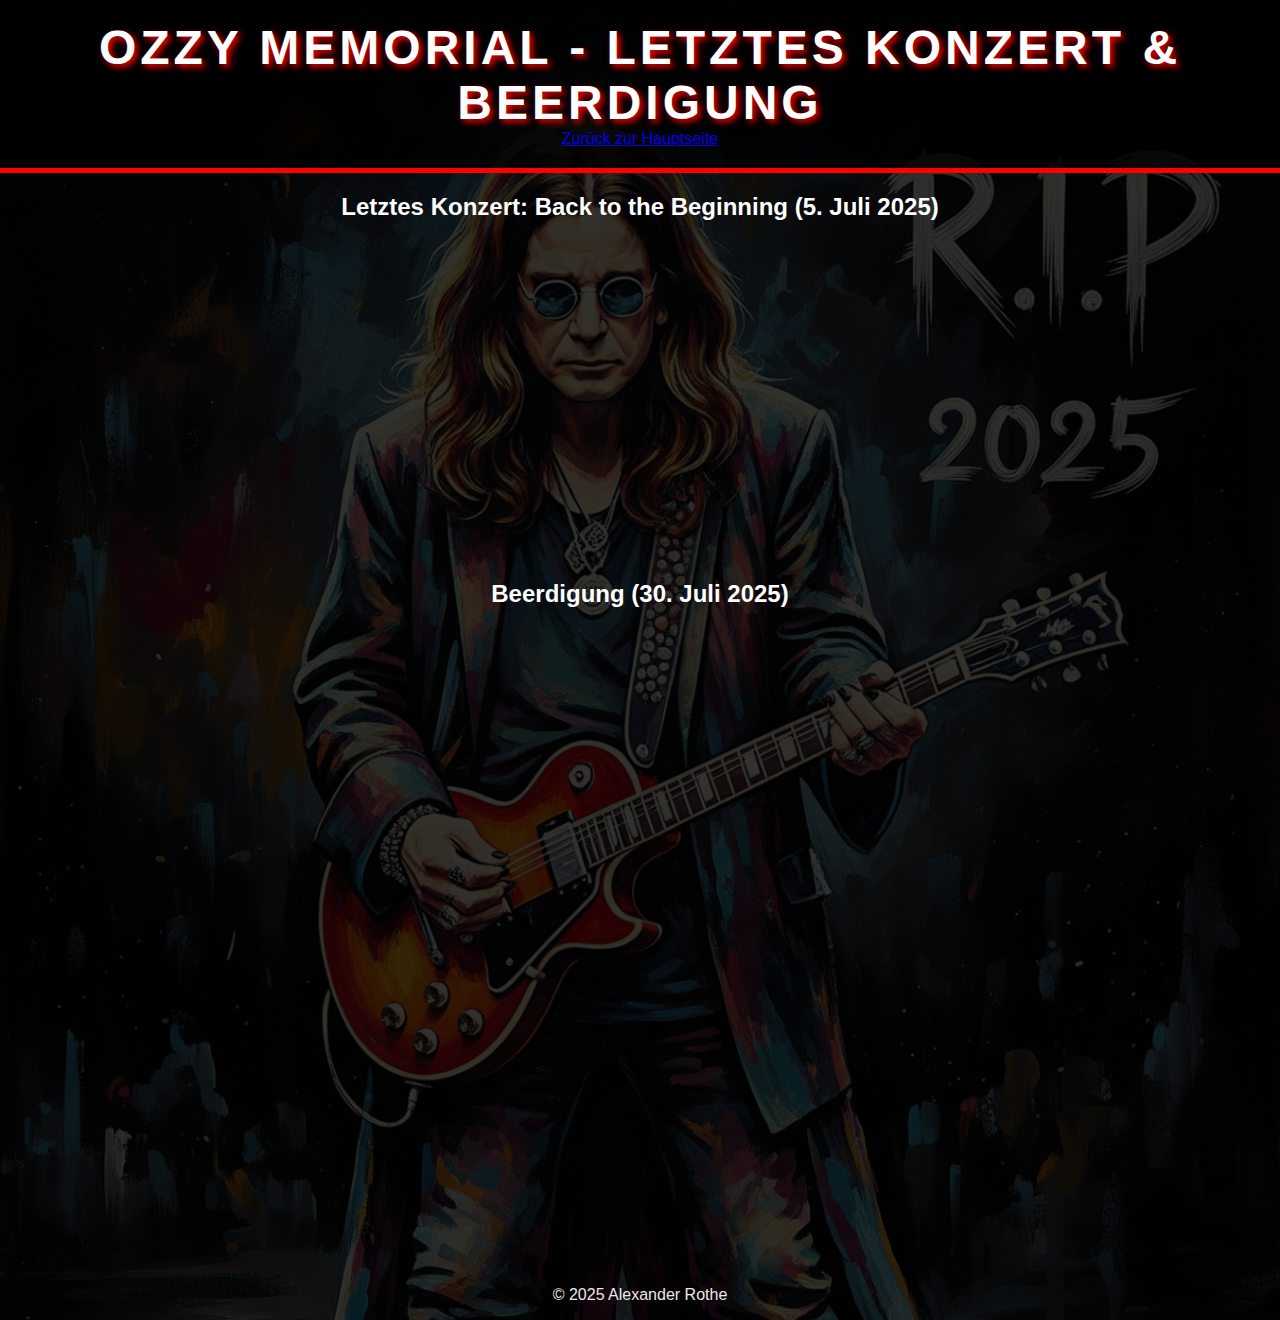
<file: concert.html>
<!DOCTYPE html>
<html lang="de">
<head>
    <meta charset="UTF-8">
    <meta name="viewport" content="width=device-width, initial-scale=1.0">
    <title>Ozzy Memorial 🤘🏻</title>
    <link rel="stylesheet" href="styles.css">
</head>
<body class="dark-mode">
    <header>
        <h1>Ozzy Memorial - Letztes Konzert & Beerdigung</h1>
        <a href="index.html">Zurück zur Hauptseite</a>
    </header>
    <main>
        <section>
            <h2>Letztes Konzert: Back to the Beginning (5. Juli 2025)</h2>
            <iframe width="560" height="315" src="https://www.youtube.com/embed/r9btGWbhIAM" title="Ozzy Osbourne's emotional final concert" frameborder="0" allowfullscreen></iframe>
            <iframe width="560" height="315" src="https://www.youtube.com/embed/LmUhBU80i-Y" title="Ozzy Osbourne's last gig / Mama I'm Comming Home" frameborder="0" allowfullscreen></iframe>
        </section>
        <section>
            <h2>Beerdigung (30. Juli 2025)</h2>
            <iframe width="560" height="315" src="https://www.youtube.com/embed/n5CSPhovGVE" title="Ozzy Osbourne Laid to Rest" frameborder="0" allowfullscreen></iframe>
            <iframe width="560" height="315" src="https://www.youtube.com/embed/c6wT1-p61NQ" title="Ozzy Osbourne's funeral procession in Birmingham" frameborder="0" allowfullscreen></iframe>
            <iframe width="560" height="315" src="https://www.youtube.com/embed/Kto_n9I2YeY" title="LIVE: Ozzy Osbourne's funeral" frameborder="0" allowfullscreen></iframe>
        </section>
    </main>
    <footer>
        <p>&copy; 2025 Alexander Rothe</p>
    </footer>
</body>

</html>
</file>
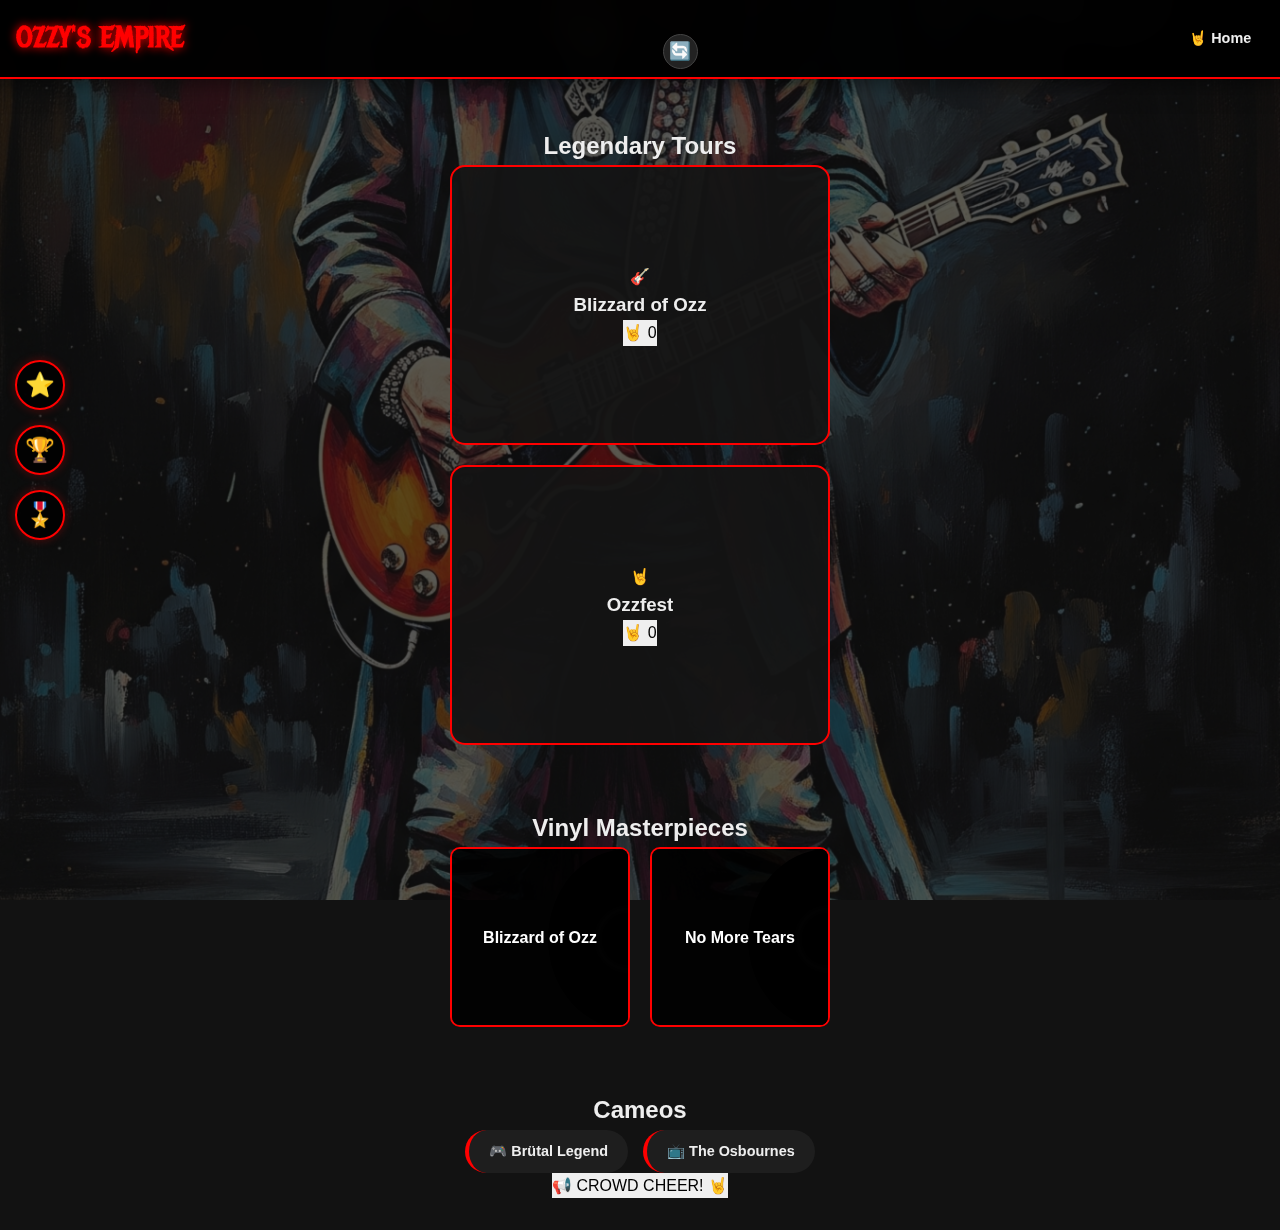
<file: pages/concert.html>
<!-- ========== pages/concert.html ========== -->
<!DOCTYPE html>
<html lang="de">
<head>
    <meta charset="UTF-8">
    <meta name="viewport" content="width=device-width, initial-scale=1.0">
    <title>Ozzy's Empire – Legacy</title>
    <link rel="stylesheet" href="../css/styles.css">
    <link rel="stylesheet" href="../css/concert.css">
    <link rel="preconnect" href="https://fonts.googleapis.com">
    <link rel="preconnect" href="https://fonts.gstatic.com" crossorigin>
    <link href="https://fonts.googleapis.com/css2?family=Metal+Mania&display=swap" rel="stylesheet">
</head>
<body class="dark-mode" data-theme="red">
    
    <!-- Sidebar: Hall of Fame -->
    <aside class="trophy-case">
        <div class="trophy-item" title="Rock & Roll Hall of Fame">⭐</div>
        <div class="trophy-item" title="Grammy Winner">🏆</div>
        <div class="trophy-item" title="Walk of Fame">🎖️</div>
    </aside>

    <header class="slim-header">
        <div class="header-main">
            <h1 class="metal-text-small">Ozzy's Empire</h1>
            <div class="stage-controls">
                <button class="light-btn red active" data-color="red"></button>
                <button class="light-btn blue" data-color="blue"></button>
                <button class="light-btn purple" data-color="purple"></button>
                <button class="light-btn gold" data-color="gold"></button>
                <button id="resetApp" class="icon-btn">🔄</button>
            </div>
            <nav class="header-nav">
                <a href="../index.html">🤘 Home</a>
            </nav>
        </div>
    </header>

    <main class="container">
        <!-- Live & Studio Dashboard -->
        <div class="dashboard-wrapper">
            
            <!-- Touren -->
            <section class="legacy-section">
                <h2 class="metal-text">Legendary Tours</h2>
                <div class="legacy-grid">
                    <div class="legacy-card" data-tour="blizzard">
                        <div class="card-front">
                            <div class="card-icon">🎸</div>
                            <h3>Blizzard of Ozz</h3>
                            <button class="vote-btn">🤘 <span class="vote-count">0</span></button>
                        </div>
                        <div class="card-back">
                            <h4>Top Songs</h4>
                            <p>Crazy Train, Mr. Crowley</p>
                            <button class="close-card-btn">Schließen</button>
                        </div>
                    </div>
                    <div class="legacy-card" data-tour="ozzfest">
                        <div class="card-front">
                            <div class="card-icon">🤘</div>
                            <h3>Ozzfest</h3>
                            <button class="vote-btn">🤘 <span class="vote-count">0</span></button>
                        </div>
                        <div class="card-back">
                            <h4>Highlight</h4>
                            <p>Black Sabbath 1997</p>
                            <button class="close-card-btn">Schließen</button>
                        </div>
                    </div>
                </div>
            </section>

            <!-- Alben -->
            <section class="legacy-section">
                <h2 class="metal-text">Vinyl Masterpieces</h2>
                <div class="album-grid">
                    <div class="album-card" data-album="blizzard" data-tracks="I Don't Know, Crazy Train, Mr. Crowley">
                        <div class="vinyl-disc"></div>
                        <div class="album-info"><h3>Blizzard of Ozz</h3></div>
                    </div>
                    <div class="album-card" data-album="nomoretears" data-tracks="No More Tears, Mama I'm Coming Home">
                        <div class="vinyl-disc"></div>
                        <div class="album-info"><h3>No More Tears</h3></div>
                    </div>
                </div>
            </section>

            <!-- Screen & Games -->
            <section class="legacy-section">
                <h2 class="metal-text">Cameos</h2>
                <div class="feat-list">
                    <div class="feat-item"><span>🎮</span> <strong>Brütal Legend</strong></div>
                    <div class="feat-item"><span>📺</span> <strong>The Osbournes</strong></div>
                </div>
            </section>

        </div>

        <div class="cheer-section">
            <button id="cheerBtn" class="modern-btn">📢 CROWD CHEER! 🤘</button>
        </div>
    </main>

    <!-- Album Modal -->
    <div id="albumModal" class="ozzy-modal">
        <div class="ozzy-modal__backdrop" id="modalCloseBackdrop"></div>
        <div class="ozzy-modal__content">
            <h2 id="modalTitle" class="metal-text">Album</h2>
            <ul id="trackList"></ul>
            <button class="modern-btn" id="modalCloseBtn">Schließen</button>
        </div>
    </div>

    <script src="../js/concert.js"></script>
</body>
</html>
</file>
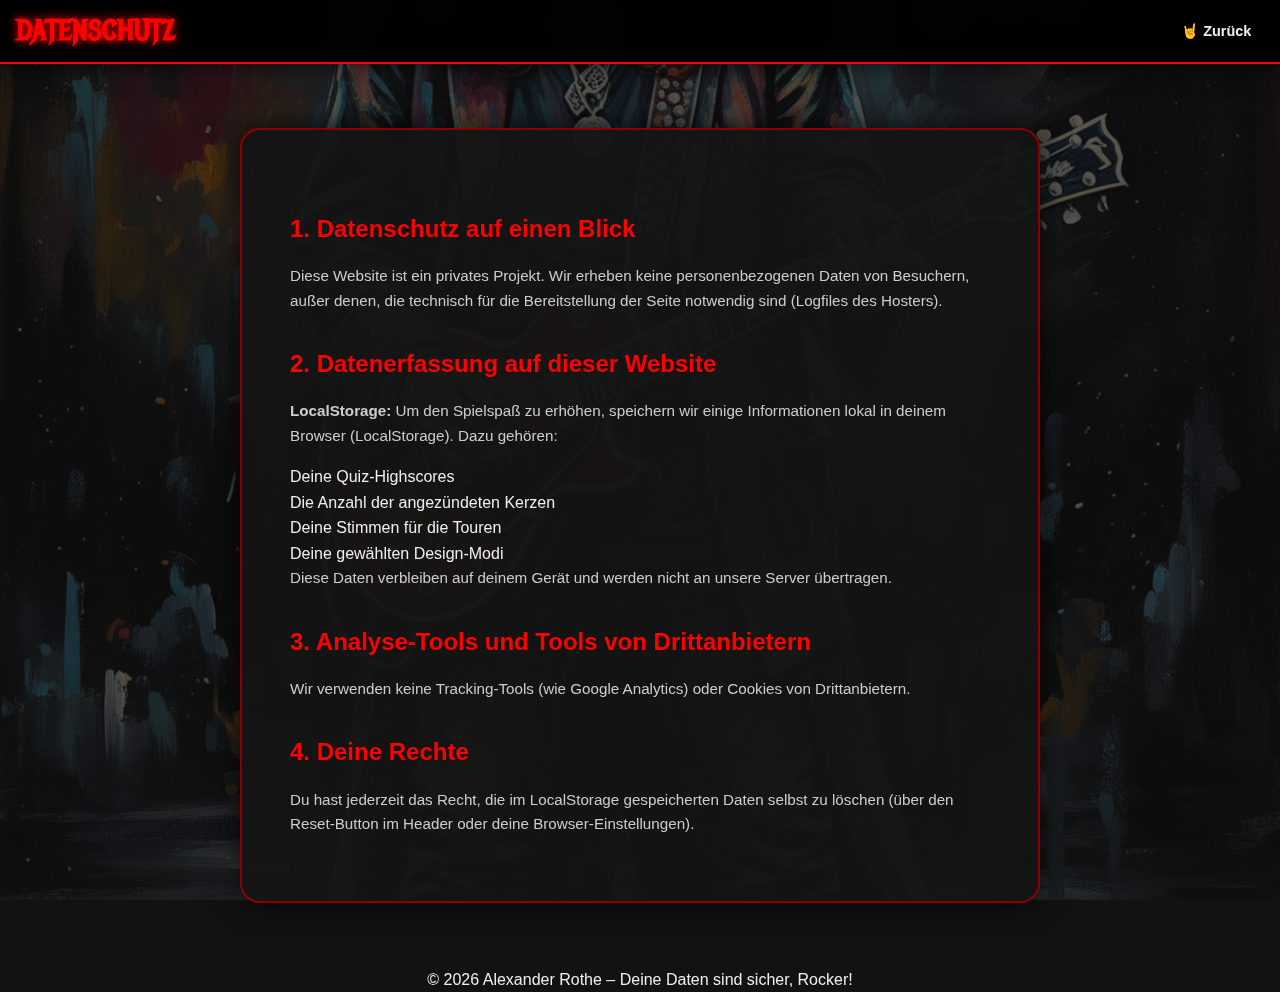
<file: pages/datenschutz.html>
<!-- ========== pages/datenschutz.html ========== -->
<!DOCTYPE html>
<html lang="de">
<head>
    <meta charset="UTF-8">
    <meta name="viewport" content="width=device-width, initial-scale=1.0">
    <title>Datenschutz – Ozzy Tribute</title>
    <link rel="stylesheet" href="../css/styles.css">
    <link rel="preconnect" href="https://fonts.googleapis.com">
    <link rel="preconnect" href="https://fonts.gstatic.com" crossorigin>
    <link href="https://fonts.googleapis.com/css2?family=Metal+Mania&display=swap" rel="stylesheet">
    <style>
        .legal-tile {
            background: rgba(20, 20, 20, 0.95);
            border: 2px solid #8b0000;
            border-radius: 20px;
            padding: 3rem;
            max-width: 800px;
            margin: 2rem auto;
            text-align: left;
            box-shadow: 0 0 30px rgba(0,0,0,0.8);
        }
        .legal-tile h2 { color: #ff0000; margin-top: 2rem; margin-bottom: 1rem; }
        .legal-tile p { margin-bottom: 1rem; color: #ccc; font-size: 0.95rem; }
    </style>
</head>
<body class="dark-mode">
    
    <header class="slim-header">
        <div class="header-main">
            <h1 class="metal-text-small">Datenschutz</h1>
            <nav class="header-nav">
                <a href="../index.html">🤘 Zurück</a>
            </nav>
        </div>
    </header>

    <main class="container">
        <section class="legal-tile">
            <h2 class="metal-text">1. Datenschutz auf einen Blick</h2>
            <p>Diese Website ist ein privates Projekt. Wir erheben keine personenbezogenen Daten von Besuchern, außer denen, die technisch für die Bereitstellung der Seite notwendig sind (Logfiles des Hosters).</p>

            <h2 class="metal-text">2. Datenerfassung auf dieser Website</h2>
            <p><strong>LocalStorage:</strong> Um den Spielspaß zu erhöhen, speichern wir einige Informationen lokal in deinem Browser (LocalStorage). Dazu gehören:</p>
            <ul>
                <li>Deine Quiz-Highscores</li>
                <li>Die Anzahl der angezündeten Kerzen</li>
                <li>Deine Stimmen für die Touren</li>
                <li>Deine gewählten Design-Modi</li>
            </ul>
            <p>Diese Daten verbleiben auf deinem Gerät und werden nicht an unsere Server übertragen.</p>

            <h2 class="metal-text">3. Analyse-Tools und Tools von Drittanbietern</h2>
            <p>Wir verwenden keine Tracking-Tools (wie Google Analytics) oder Cookies von Drittanbietern.</p>

            <h2 class="metal-text">4. Deine Rechte</h2>
            <p>Du hast jederzeit das Recht, die im LocalStorage gespeicherten Daten selbst zu löschen (über den Reset-Button im Header oder deine Browser-Einstellungen).</p>
        </section>
    </main>

    <footer>
        <p>&copy; 2026 Alexander Rothe – Deine Daten sind sicher, Rocker!</p>
    </footer>
</body>
</html>
</file>
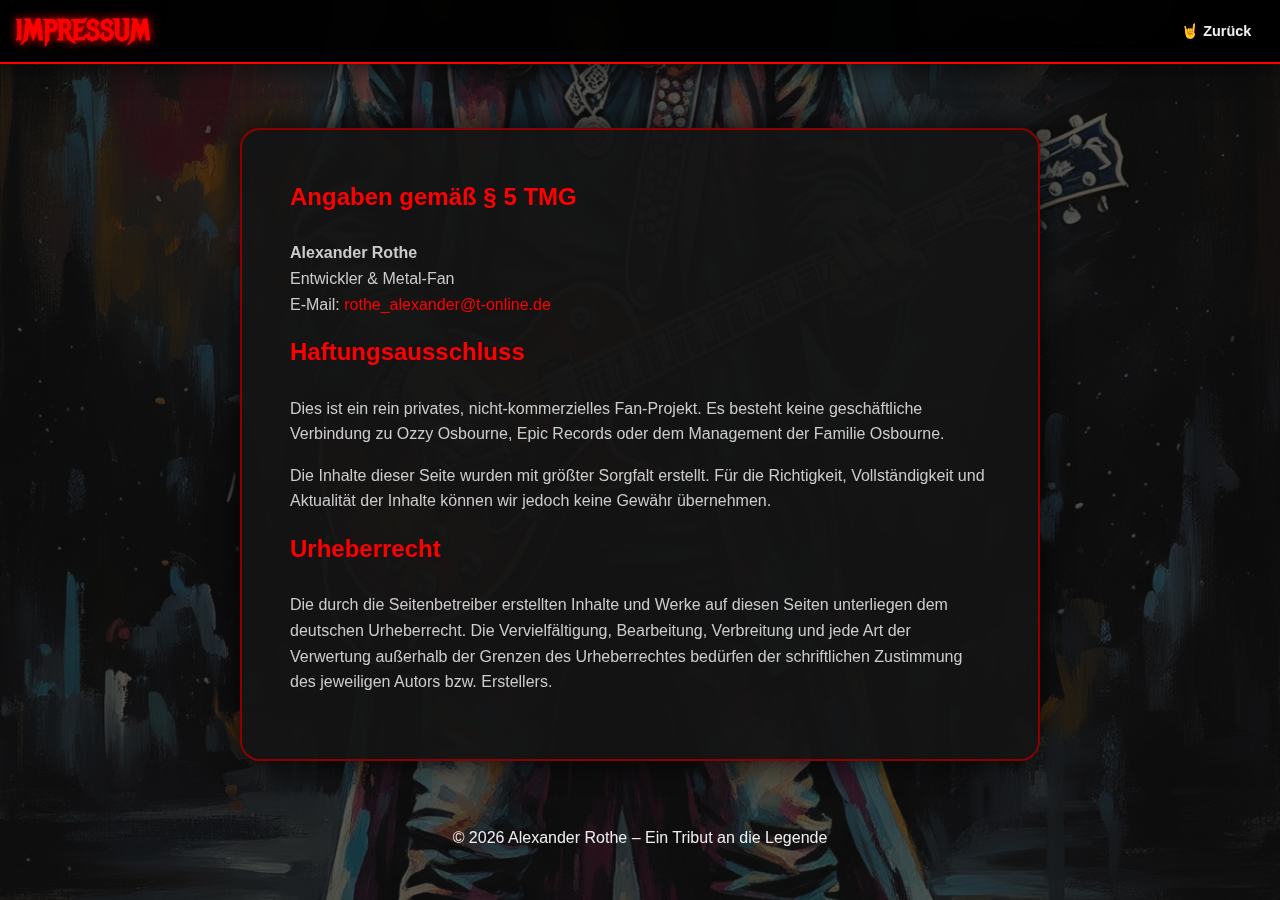
<file: pages/impressum.html>
<!-- ========== pages/impressum.html ========== -->
<!DOCTYPE html>
<html lang="de">
<head>
    <meta charset="UTF-8">
    <meta name="viewport" content="width=device-width, initial-scale=1.0">
    <title>Impressum – Ozzy Tribute</title>
    <link rel="stylesheet" href="../css/styles.css">
    <link rel="preconnect" href="https://fonts.googleapis.com">
    <link rel="preconnect" href="https://fonts.gstatic.com" crossorigin>
    <link href="https://fonts.googleapis.com/css2?family=Metal+Mania&display=swap" rel="stylesheet">
    <style>
        .legal-tile {
            background: rgba(20, 20, 20, 0.95);
            border: 2px solid #8b0000;
            border-radius: 20px;
            padding: 3rem;
            max-width: 800px;
            margin: 2rem auto;
            text-align: left;
            box-shadow: 0 0 30px rgba(0,0,0,0.8);
        }
        .legal-tile h2 { color: #ff0000; margin-bottom: 1.5rem; }
        .legal-tile p { margin-bottom: 1rem; color: #ccc; }
    </style>
</head>
<body class="dark-mode">
    
    <header class="slim-header">
        <div class="header-main">
            <h1 class="metal-text-small">Impressum</h1>
            <nav class="header-nav">
                <a href="../index.html">🤘 Zurück</a>
            </nav>
        </div>
    </header>

    <main class="container">
        <section class="legal-tile">
            <h2 class="metal-text">Angaben gemäß § 5 TMG</h2>
            <p><strong>Alexander Rothe</strong><br>
            Entwickler & Metal-Fan<br>
            E-Mail: <a href="mailto:deine-email@beispiel.de" style="color:#ff0000;">rothe_alexander@t-online.de</a></p>

            <h2 class="metal-text">Haftungsausschluss</h2>
            <p>Dies ist ein rein privates, nicht-kommerzielles Fan-Projekt. Es besteht keine geschäftliche Verbindung zu Ozzy Osbourne, Epic Records oder dem Management der Familie Osbourne.</p>
            
            <p>Die Inhalte dieser Seite wurden mit größter Sorgfalt erstellt. Für die Richtigkeit, Vollständigkeit und Aktualität der Inhalte können wir jedoch keine Gewähr übernehmen.</p>

            <h2 class="metal-text">Urheberrecht</h2>
            <p>Die durch die Seitenbetreiber erstellten Inhalte und Werke auf diesen Seiten unterliegen dem deutschen Urheberrecht. Die Vervielfältigung, Bearbeitung, Verbreitung und jede Art der Verwertung außerhalb der Grenzen des Urheberrechtes bedürfen der schriftlichen Zustimmung des jeweiligen Autors bzw. Erstellers.</p>
        </section>
    </main>

    <footer>
        <p>&copy; 2026 Alexander Rothe – Ein Tribut an die Legende</p>
    </footer>
</body>
</html>
</file>
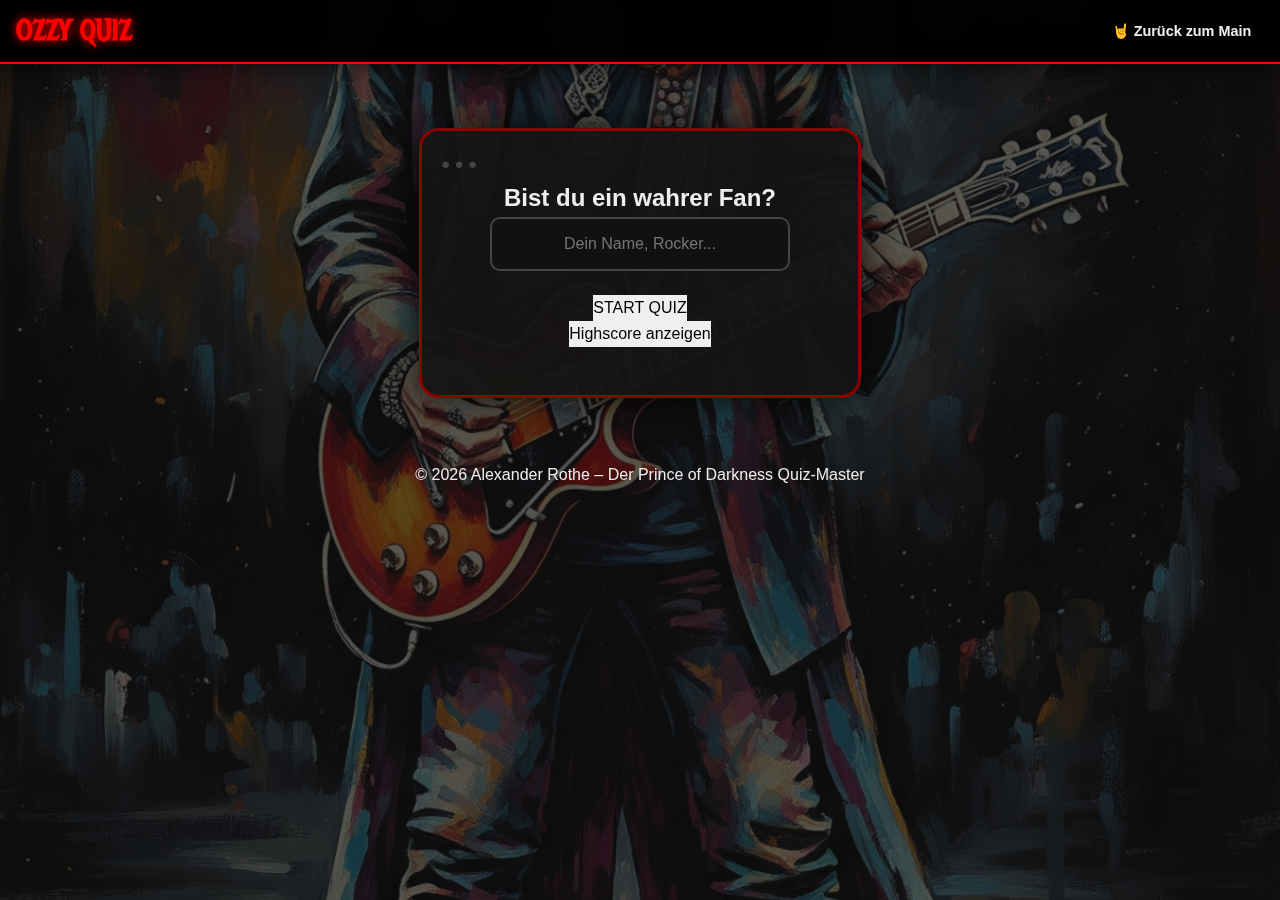
<file: pages/quiz.html>
<!-- ========== pages/quiz.html ========== -->
<!DOCTYPE html>
<html lang="de">
<head>
    <meta charset="UTF-8">
    <meta name="viewport" content="width=device-width, initial-scale=1.0">
    <title>Ozzy Quiz – Test your Knowledge</title>
    <link rel="stylesheet" href="../css/styles.css">
    <link rel="stylesheet" href="../css/quiz.css">
    <link rel="preconnect" href="https://fonts.googleapis.com">
    <link rel="preconnect" href="https://fonts.gstatic.com" crossorigin>
    <link href="https://fonts.googleapis.com/css2?family=Metal+Mania&display=swap" rel="stylesheet">
</head>
<body class="dark-mode">
    
    <!-- Slim Header for Quiz -->
    <header class="slim-header">
        <div class="header-main">
            <h1 class="metal-text-small">Ozzy Quiz</h1>
            <nav class="header-nav">
                <a href="../index.html">🤘 Zurück zum Main</a>
            </nav>
        </div>
    </header>

    <main class="container">
        <section id="quiz-dashboard" class="quiz-tile">
            <h2 class="metal-text">Bist du ein wahrer Fan?</h2>
            
            <div id="setupArea">
                <input type="text" id="playerName" placeholder="Dein Name, Rocker..." class="metal-input">
                <button id="startButton" class="modern-btn">START QUIZ</button>
            </div>

            <div id="quizArea" style="display:none;">
                <div class="quiz-status-bar">
                    <div id="livesContainer" class="lives-display">🦇🦇🦇</div>
                    <div id="quizScore">Punkte: 0</div>
                </div>
                
                <!-- Crazy Train Timer -->
                <div class="timer-track">
                    <div id="timerBar" class="timer-bar">
                        <span class="timer-train">🚂</span>
                    </div>
                </div>

                <h3 id="quizQuestion" class="question-text">Frage lädt...</h3>
                <div id="quizOptions" class="options-grid"></div>
                <p id="quizResult" class="result-feedback"></p>
                
                <div id="hintContainer" class="hint-box" style="display:none;">
                    <button id="hintButton" class="hint-btn">💡 Tipp (-1 Punkt)</button>
                    <p id="hintText" style="display:none;"></p>
                </div>
            </div>

            <!-- Highscore -->
            <div id="highscoreArea">
                <button id="highscoreToggle" class="modern-btn">Highscore anzeigen</button>
                <div id="highscore" style="display:none;" class="highscore-list-container">
                    <h3>🏆 Hall of Fame</h3>
                    <ul id="highscoreList"></ul>
                </div>
            </div>
        </section>
    </main>

    <footer>
        <p>&copy; 2026
             Alexander Rothe – Der Prince of Darkness Quiz-Master</p>
    </footer>

    <script src="../js/quiz.js"></script>
</body>
</html>
</file>
<file: styles.css>
body {
    margin: 0;
    font-family: 'Arial', sans-serif;
    background-color: #1a1a1a;
    color: #fff;
    text-align: center;
    position: relative;
    overflow-x: hidden;
    background-image: linear-gradient(rgba(0, 0, 0, 0.8), rgba(0, 0, 0, 0.8)), url('images/ozzy-osbourne-on-stage.png');
    background-attachment: unset;
    background-size: cover;
}

body.light-mode {
    background-color: #fff;
    color: #000;
    background-image: linear-gradient(rgba(255, 255, 255, 0.8), rgba(255, 255, 255, 0.8)), url('images/OIP (1).jpg');
}

body.headbang-mode {
    animation: shake 0.5s infinite;
}

#flameCanvas, #spotlightCanvas, #smokeCanvas {
    position: fixed;
    top: 0;
    left: 0;
    width: 100%;
    height: 100%;
    z-index: -1;
    opacity: 0.3;
}

nav {
    background-color: rgba(0, 0, 0, 0.9);
    padding: 10px;
    position: sticky;
    top: 0;
    z-index: 2;
}

nav ul {
    list-style: none;
    padding: 0;
    margin: 0;
    display: flex;
    justify-content: center;
}

nav ul li {
    margin: 0 20px;
}

nav ul li a {
    color: #fff;
    text-decoration: none;
    font-size: 1.2em;
    text-transform: uppercase;
}

nav ul li a:hover {
    color: #ff0000;
}

body.light-mode nav {
    background-color: rgba(255, 255, 255, 0.9);
}

body.light-mode nav ul li a {
    color: #000;
}

body.light-mode nav ul li a:hover {
    color: #333;
}

header {
    background-color: rgba(0, 0, 0, 0.8);
    padding: 20px;
    border-bottom: 5px solid #ff0000;
    position: relative;
    z-index: 1;
}

body.light-mode header {
    background-color: rgba(255, 255, 255, 0.8);
    border-bottom: 5px solid #000;
}

h1 {
    font-size: 3em;
    margin: 0;
    text-transform: uppercase;
    letter-spacing: 4px;
    text-shadow: 3px 3px 6px #ff0000;
}

body.light-mode h1 {
    text-shadow: 3px 3px 6px #000;
}

.button-container {
    position: absolute;
    top: 20px;
    right: 20px;
}

.hanging-button {
    background-color: #ff0000;
    color: #fff;
    border: none;
    padding: 10px 20px;
    font-size: 1em;
    font-weight: bold;
    cursor: pointer;
    border-radius: 5px;
    margin-left: 10px;
    transform: rotate(-5deg); /* Schräge Position wie hängende Zettel */
    box-shadow: 0 4px 8px rgba(0, 0, 0, 0.5);
    transition: transform 0.3s;
}

.hanging-button:hover {
    transform: rotate(5deg);
}

body.light-mode .hanging-button {
    background-color: #000;
    color: #fff;
}

body.light-mode .hanging-button:hover {
    background-color: #333;
}

#hero {
    padding: 30px;
    position: relative;
    z-index: 1;
}

#gallery {
    position: relative;
    height: 400px;
    overflow: hidden;
}

#imageContainer {
    position: absolute;
    display: flex;
    width: 100%;
}

.galleryImage {
    width: 300px;
    height: 300px;
    margin: 0 20px;
    border: 5px solid #ff0000;
    border-radius: 15px;
    opacity: 0.7;
    transition: opacity 0.5s ease, transform 0.5s ease;
}

body.light-mode .galleryImage {
    border-color: #000;
}

.galleryImage:nth-child(1) { animation: bounceLeft 6s infinite ease-in-out; }
.galleryImage:nth-child(2) { animation: bounceRight 6s infinite ease-in-out; }
.galleryImage:nth-child(3) { animation: bounceCenter 6s infinite ease-in-out; }
.galleryImage:nth-child(4) { animation: bounceLeft 6s infinite ease-in-out; }
.galleryImage:nth-child(5) { animation: bounceRight 6s infinite ease-in-out; }
.galleryImage:nth-child(6) { animation: bounceCenter 6s infinite ease-in-out; }
.galleryImage:nth-child(7) { animation: bounceLeft 6s infinite ease-in-out; }

.galleryImage.active {
    opacity: 1;
    transform: scale(1.2);
}

#quote {
    font-size: 1.8em;
    font-style: italic;
    margin: 20px 0;
    min-height: 60px;
    opacity: 0;
    transform: scale(0.5);
    animation: popUp 0.5s ease forwards, blink 1s ease;
}

@keyframes blink {
    0%, 100% { color: #fff; text-shadow: 3px 3px 6px #ff0000; }
    50% { color: #00ff00; text-shadow: 3px 3px 6px #00ff00; }
}

body.light-mode #quote {
    animation: popUp 0.5s ease forwards, blinkLight 1s ease;
}

@keyframes blinkLight {
    0%, 100% { color: #000; text-shadow: 3px 3px 6px #000; }
    50% { color: #ff00ff; text-shadow: 3px 3px 6px #ff00ff; }
}

#quoteButton, #startButton, #showHighscore {
    background-color: #ff0000;
    color: #fff;
    border: none;
    padding: 12px 24px;
    font-size: 1.2em;
    cursor: pointer;
    border-radius: 5px;
    margin: 10px;
    transition: transform 0.2s, background-color 0.3s;
    animation: pulse 1.5s infinite;
}

body.light-mode #quoteButton, body.light-mode #startButton, body.light-mode #showHighscore {
    background-color: #000;
    color: #fff;
}

#quoteButton:hover, #startButton:hover, #showHighscore:hover {
    background-color: #cc0000;
    transform: scale(1.1);
}

body.light-mode #quoteButton:hover, body.light-mode #startButton:hover, body.light-mode #showHighscore:hover {
    background-color: #333;
}

#spriteContainer {
    position: relative;
    height: 200px;
    overflow: hidden;
}

#ozzySprite {
    position: absolute;
    width: 100px;
    height: 100px;
    animation: halfCirclePath 10s infinite ease-in-out;
    opacity: 0; /* Initial unsichtbar, JS steuert Sichtbarkeit */
}

@keyframes halfCirclePath {
    0% { top: -100px; left: 50%; transform: translateX(-50%); opacity: 1; }
    50% { top: 50%; left: 100%; transform: translateX(-100%) rotate(180deg); opacity: 1; }
    100% { top: 100%; left: 50%; transform: translateX(-50%); opacity: 0; }
}

#quiz {
    margin-top: 30px;
    padding: 20px;
    background-color: rgba(0, 0, 0, 0.7);
    border-radius: 10px;
    position: relative;
    z-index: 1;
}

body.light-mode #quiz {
    background-color: rgba(255, 255, 255, 0.7);
}

#quizQuestion {
    font-size: 1.5em;
    margin-bottom: 20px;
    display: none;
}

#quizOptions {
    display: none;
}

#quizResult {
    font-size: 1.2em;
    margin-top: 10px;
}

#quizScore {
    font-size: 1.2em;
    font-weight: bold;
}

#highscore {
    margin-top: 20px;
}

#highscoreList {
    list-style: none;
    padding: 0;
}

#highscoreList li {
    font-size: 1.1em;
    margin: 5px 0;
}

footer {
    text-align: center;
    margin-top: 20px;
    font-size: 1em;
    color: #ede7e7;
    animation: popUp 0.5s ease forwards;
    position: relative;
    z-index: 1;
}

@keyframes bounceLeft {
    0% { transform: translateX(0); }
    50% { transform: translateX(-200px); }
    100% { transform: translateX(0); }
}

@keyframes bounceRight {
    0% { transform: translateX(0); }
    50% { transform: translateX(200px); }
    100% { transform: translateX(0); }
}

@keyframes bounceCenter {
    0% { transform: translateX(0); }
    50% { transform: translateX(100px) scale(0.8); }
    100% { transform: translateX(0); }
}

@keyframes popUp {
    0% { opacity: 0; transform: scale(0.5); }
    100% { opacity: 1; transform: scale(1); }
}

@keyframes pulse {
    0% { transform: scale(1); }
    50% { transform: scale(1.05); }
    100% { transform: scale(1); }
}

@keyframes shake {
    0% { transform: translateX(0); }
    25% { transform: translateX(-10px); }
    50% { transform: translateX(10px); }
    75% { transform: translateX(-10px); }
    100% { transform: translateX(0); }
}

@media (max-width: 600px) {
    h1 {
        font-size: 2em;
    }
    .galleryImage {
        width: 200px;
        height: 200px;
    }
    #quote {
        font-size: 1.4em;
    }
    #quizQuestion {
        font-size: 1.2em;
    }
    .quizOption {
        font-size: 1em;
        padding: 8px 16px;
    }
    #ozzySprite {
        width: 80px;
        height: 80px;
    }
    @keyframes bounceLeft {
        0% { transform: translateX(0); }
        50% { transform: translateX(-100px); }
        100% { transform: translateX(0); }
    }
    @keyframes bounceRight {
        0% { transform: translateX(0); }
        50% { transform: translateX(100px); }
        100% { transform: translateX(0); }
    }
    @keyframes bounceCenter {
        0% { transform: translateX(0); }
        50% { transform: translateX(50px) scale(0.8); }
        100% { transform: translateX(0); }
    }
}
</file>
<file: css/styles.css>
/* ===========================================
   === OZZY FAN PROJEKT – KOMPLETTES MODERNES CSS ===
   =========================================== */

/* ===========================================
   === RESET & BASE === */
*, *::before, *::after { box-sizing: border-box; margin: 0; padding: 0; }
img { max-width: 100%; display: block; }
a { text-decoration: none; color: inherit; transition: color 0.3s; }
button { font: inherit; cursor: pointer; border: none; outline: none; }
ul { list-style: none; }

/* === BARRIEREFREIHEIT === */
.skip-link {
    position: absolute;
    top: -60px;
    left: 10px;
    background: #ff0000;
    color: #000;
    padding: 12px 20px;
    z-index: 10000;
    font-weight: bold;
    border-radius: 0 0 8px 8px;
    transition: top 0.3s;
}
.skip-link:focus { top: 0; }

/* ===========================================
   === SLIM HEADER === */
.slim-header {
    padding: 0.5rem 1rem;
    background: rgba(0,0,0,0.95);
    backdrop-filter: blur(15px);
    border-bottom: 2px solid #ff0000;
    position: sticky;
    top: 0;
    z-index: 10000;
    display: flex;
    flex-direction: column;
    align-items: center;
    box-shadow: 0 5px 20px rgba(0,0,0,0.5);
}

.header-main {
    display: flex;
    align-items: center;
    justify-content: space-between;
    width: 100%;
    max-width: 1300px;
    gap: 1rem;
}

.metal-text-small {
    font-family: 'Metal Mania', cursive;
    font-size: 1.8rem;
    color: #ff0000;
    text-shadow: 0 0 10px #ff0000;
    text-transform: uppercase;
}

.header-nav {
    display: flex;
    gap: 0.5rem;
}

.header-nav a {
    font-size: 0.9rem;
    font-weight: bold;
    color: #eee;
    padding: 0.4rem 0.8rem;
    border-radius: 4px;
    transition: 0.3s;
}

.header-nav a:hover { background: rgba(255,0,0,0.2); color: #ff0000; }

.icon-buttons {
    display: flex;
    gap: 0.5rem;
}

.icon-btn {
    background: #222;
    border: 1px solid #444;
    border-radius: 50%;
    width: 35px;
    height: 35px;
    display: flex;
    align-items: center;
    justify-content: center;
    font-size: 1.1rem;
    transition: 0.3s;
}

.icon-btn:hover {
    background: #ff0000;
    transform: scale(1.1);
    border-color: #fff;
}

#statsContainer {
    font-size: 0.8rem;
    margin-top: 2px;
    color: #ff3333;
    font-weight: bold;
}

/* ===========================================
   === BODY & BACKGROUND === */
body {
    font-family: 'Segoe UI', Tahoma, Geneva, Verdana, sans-serif;
    background: #121212;
    color: #eee;
    line-height: 1.6;
    display: flex;
    flex-direction: column;
    min-height: 100vh;
    text-align: center;
    overflow-x: hidden;
    transition: background 0.5s ease, color 0.5s ease;
}

/* Background Image Overlay */
body::before {
    content: '';
    position: fixed;
    top: 0; left: 0;
    width: 100%; height: 100%;
    background: url('../assets/images/ozzy-osbourne-on-stage RIP.png') center/cover no-repeat fixed;
    opacity: 0.3;
    z-index: -2;
}

#flameCanvas {
    position: fixed;
    top: 0; left: 0;
    width: 100vw; height: 100vh;
    z-index: -1;
    pointer-events: none;
}

/* ===========================================
   === MAIN CONTENT & SPACING === */
#main-content {
    padding-top: 0;
    margin-top: 0;
}

#hero { display: none; } /* Canvas is fixed */

.container {
    padding: 2rem 1rem;
    max-width: 1200px;
    margin: 0 auto;
}

#bioSection {
    padding-top: 1rem;
}

/* ===========================================
   === TIMELINE V2 (ZIG-ZAG) === */
.timeline-v2 {
    position: relative;
    max-width: 1000px;
    margin: 20px auto;
    padding: 20px 0;
}

.timeline-v2::after {
    content: '';
    position: absolute;
    width: 4px;
    background-color: #ff0000;
    top: 0; bottom: 0;
    left: 50%;
    margin-left: -2px;
    box-shadow: 0 0 15px #ff0000;
}

.timeline-v2-item {
    padding: 10px 40px;
    position: relative;
    width: 50%;
}

.timeline-v2-item::after {
    content: '🤘';
    position: absolute;
    width: 30px; height: 30px;
    right: -15px;
    background-color: #121212;
    border: 2px solid #ff0000;
    top: 20px;
    border-radius: 50%;
    z-index: 1;
    display: flex;
    align-items: center;
    justify-content: center;
    font-size: 0.9rem;
}

.left { left: 0; text-align: right; }
.right { left: 50%; text-align: left; }
.right::after { left: -15px; }

.timeline-v2-content {
    padding: 15px 25px;
    background: rgba(0,0,0,0.85);
    border-radius: 12px;
    border: 1px solid #333;
    transition: 0.3s;
}

.timeline-v2-content:hover {
    border-color: #ff0000;
    transform: translateY(-5px);
    box-shadow: 0 5px 15px rgba(255,0,0,0.3);
}

.timeline-v2-content .year {
    font-size: 1.5rem;
    font-weight: bold;
    color: #ff0000;
    display: block;
}

/* ===========================================
   === MODERN GALLERY === */
.gallery-modern {
    display: flex;
    flex-wrap: wrap;
    justify-content: center;
    gap: 20px;
    perspective: 1000px;
}

.gallery-card {
    position: relative;
    width: 300px;
    height: 400px;
    border-radius: 15px;
    overflow: hidden;
    cursor: pointer;
    border: 2px solid #333;
    transition: 0.5s;
}

.gallery-card:hover {
    transform: rotateY(5deg) scale(1.02);
    border-color: #ff0000;
}

.gallery-card img { width: 100%; height: 100%; object-fit: cover; }

.gallery-info {
    position: absolute;
    bottom: 0; left: 0; width: 100%;
    padding: 15px;
    background: linear-gradient(to top, rgba(139,0,0,0.9), transparent);
    transform: translateY(100%);
    transition: 0.3s;
    color: #fff;
    font-weight: bold;
}

.gallery-card:hover .gallery-info { transform: translateY(0); }

/* ===========================================
   === SHRINE & OFFERINGS === */
.shrine-wrapper {
    display: flex;
    flex-direction: column;
    align-items: center;
    gap: 20px;
}

.altar-modern {
    width: 100%;
    max-width: 500px;
    border-radius: 15px;
    overflow: hidden;
    border: 3px solid #8b0000;
    box-shadow: 0 0 30px rgba(255,0,0,0.4);
}

.offerings-grid-modern {
    display: grid;
    grid-template-columns: repeat(3, 1fr);
    gap: 10px;
    width: 100%;
    max-width: 500px;
}

.offering-btn {
    background: #1a1a1a;
    border: 1px solid #ff0000;
    color: #fff;
    padding: 8px;
    border-radius: 8px;
    font-size: 0.9rem;
    transition: 0.3s;
}

.offering-btn:hover { background: #ff0000; color: #000; }

/* ===========================================
   === VERTIKALER CRAZY TRAIN === */
#scrollProgressContainer {
    position: fixed;
    right: 10px;
    top: 100px; /* Start unter dem Header */
    bottom: 20px;
    width: 30px;
    z-index: 9999;
    pointer-events: none;
    display: flex;
    flex-direction: column;
    align-items: center;
}

/* Die Schiene */
#scrollProgressContainer::before {
    content: '';
    position: absolute;
    width: 4px;
    height: 100%;
    background: repeating-linear-gradient(
        #333 0%, #333 10%, 
        #555 10%, #555 20%
    );
    border-radius: 2px;
    border-left: 2px solid #222;
    border-right: 2px solid #222;
}

#scrollProgressBar {
    position: absolute;
    top: 0;
    width: 100%;
    height: 0%; /* Wird per JS gesteuert */
    transition: height 0.1s linear;
}

#trainEmoji {
    position: absolute;
    bottom: -15px; /* Sitzt am Ende des Fortschritts */
    left: 50%;
    transform: translateX(-50%);
    font-size: 24px;
    filter: drop-shadow(0 0 10px #ff0000);
    text-shadow: 0 0 5px #000;
}

/* ===========================================
   === INTERACTIVE TILES (Wall & Quotes) === */
.dashboard-grid {
    display: grid;
    grid-template-columns: repeat(auto-fit, minmax(350px, 1fr));
    gap: 30px;
    margin-top: 2rem;
}

#tributeWall, #quoteContainer {
    background: rgba(20, 20, 20, 0.9);
    border: 3px solid #8b0000;
    border-radius: 20px;
    padding: 2rem;
    box-shadow: 0 0 25px rgba(0,0,0,0.7), inset 0 0 15px rgba(139,0,0,0.3);
    position: relative;
    transition: 0.4s;
    display: flex;
    flex-direction: column;
    justify-content: center;
    align-items: center;
    min-height: 350px;
}

#tributeWall:hover, #quoteContainer:hover {
    border-color: #ff0000;
    box-shadow: 0 0 40px rgba(255,0,0,0.2);
    transform: translateY(-5px);
}

/* Nieten-Effekt an den Ecken */
#tributeWall::before, #quoteContainer::before {
    content: '•';
    position: absolute;
    top: 10px; left: 10px;
    color: #444; font-size: 1.5rem;
    text-shadow: 1px 1px 0 #000;
}

/* Zitat-Text Styling */
#quote {
    font-family: 'Metal Mania', cursive;
    font-size: 1.6rem;
    color: #ff3333;
    margin-bottom: 1.5rem;
    text-shadow: 0 0 10px rgba(255,0,0,0.5);
    line-height: 1.2;
}

/* Candle Counter Styling */
#candleCountText {
    font-size: 1.2rem;
    font-weight: bold;
    margin: 1rem 0;
    color: #eee;
}

#candleContainer {
    background: rgba(0,0,0,0.5);
    border-radius: 10px;
    width: 100%;
    height: 120px;
    overflow-y: auto;
    padding: 10px;
    display: flex;
    flex-wrap: wrap;
    gap: 5px;
    justify-content: center;
    border: 1px solid #333;
}

/* ===========================================
   === MODES & ANIMATIONS === */
body.light-mode { background: #eee; color: #111; }
body.light-mode::before { opacity: 0.05; }
body.light-mode header { background: rgba(255,255,255,0.95); border-bottom-color: #ccc; }
body.light-mode .timeline-v2-content { background: #fff; border-color: #ddd; color: #111; }

body.moon-mode { background: #0a0e1a; color: #add8e6; }
body.moon-mode header { border-bottom-color: #add8e6; }
body.moon-mode .metal-text-small { color: #add8e6; text-shadow: 0 0 10px #add8e6; }

@keyframes disco {
    0% { background-color: #ff0000; }
    33% { background-color: #00ff00; }
    66% { background-color: #0000ff; }
    100% { background-color: #ff0000; }
}
body.disco-mode { animation: disco 0.5s infinite; }

.ozzy-toast {
    position: fixed; bottom: 20px; left: 50%; transform: translateX(-50%);
    background: #000; color: #fff; padding: 10px 20px; border-radius: 20px;
    z-index: 100000; border: 1px solid #ff0000; font-weight: bold;
}

/* ===========================================
   === RESPONSIVE === */
@media (max-width: 768px) {
    .header-main { flex-direction: column; gap: 0.5rem; }
    .timeline-v2::after { left: 20px; }
    .timeline-v2-item { width: 100%; padding-left: 50px; text-align: left; }
    .timeline-v2-item::after { left: 5px; }
    .gallery-card { width: 100%; height: 300px; }
}
</file>
<file: css/concert.css>
/* ========== css/concert.css ========== */

:root {
    --theme-color: #ff0000;
    --theme-glow: rgba(255, 0, 0, 0.3);
}

body[data-theme="blue"] { --theme-color: #0000ff; --theme-glow: rgba(0, 0, 255, 0.3); }
body[data-theme="purple"] { --theme-color: #800080; --theme-glow: rgba(128, 0, 128, 0.3); }
body[data-theme="gold"] { --theme-color: #ffd700; --theme-glow: rgba(255, 215, 0, 0.3); }

/* --- SIDEBAR: TROPHY CASE --- */
.trophy-case {
    position: fixed;
    left: 15px;
    top: 50%;
    transform: translateY(-50%);
    display: flex;
    flex-direction: column;
    gap: 15px;
    z-index: 10001;
}

.trophy-item {
    width: 50px;
    height: 50px;
    background: rgba(0,0,0,0.8);
    border: 2px solid var(--theme-color);
    border-radius: 50%;
    display: flex;
    align-items: center;
    justify-content: center;
    font-size: 1.5rem;
    box-shadow: 0 0 10px var(--theme-glow);
    transition: 0.3s;
    cursor: help;
}

.trophy-item:hover {
    transform: scale(1.2);
    background: var(--theme-color);
}

/* --- DASHBOARD CLEANUP --- */
.dashboard-wrapper {
    display: flex;
    flex-direction: column;
    gap: 3rem; /* Schlanker als vorher */
}

.legacy-section {
    margin-top: 1rem;
}

/* Tours Grid */
.legacy-grid {
    display: grid;
    grid-template-columns: repeat(auto-fit, minmax(250px, 1fr));
    gap: 20px;
    perspective: 1000px;
}

.legacy-card {
    height: 280px;
    position: relative;
    transform-style: preserve-3d;
    transition: 0.6s cubic-bezier(0.4, 0, 0.2, 1);
}

.legacy-card.is-flipped { transform: rotateY(180deg); }

.card-front, .card-back {
    position: absolute; width: 100%; height: 100%;
    backface-visibility: hidden;
    border: 2px solid var(--theme-color);
    border-radius: 15px;
    padding: 1rem;
    display: flex; flex-direction: column;
    justify-content: center; align-items: center;
    background: rgba(20,20,20,0.95);
}

.card-back { transform: rotateY(180deg); background: #111; }

.close-card-btn {
    margin-top: 10px;
    background: none; border: 1px solid #444; color: #aaa;
    padding: 5px 10px; border-radius: 5px; font-size: 0.8rem;
}

/* Album Grid */
.album-grid { display: flex; flex-wrap: wrap; justify-content: center; gap: 20px; }
.album-card {
    width: 180px; height: 180px;
    border-radius: 10px; overflow: hidden;
    position: relative; border: 2px solid var(--theme-color);
}

.vinyl-disc {
    position: absolute; width: 160px; height: 180px;
    background: radial-gradient(circle, #000 20%, #111 25%, #000 30%);
    border-radius: 50%; right: -80px; transition: 0.5s; z-index: 1;
}
.album-card:hover .vinyl-disc { right: -5px; transform: rotate(360deg); }

.album-info {
    position: relative; z-index: 2;
    background: rgba(0,0,0,0.85);
    height: 100%; display: flex; align-items: center; justify-content: center;
}

.album-info h3 { font-size: 1rem; color: #fff; text-align: center; }

/* Features (Cameos) */
.feat-list { display: flex; justify-content: center; gap: 15px; flex-wrap: wrap; }
.feat-item {
    padding: 10px 20px; background: rgba(255,255,255,0.05);
    border-radius: 30px; border-left: 4px solid var(--theme-color);
    font-size: 0.9rem;
}

/* Modal */
.ozzy-modal {
    position: fixed; top: 0; left: 0; width: 100%; height: 100%;
    z-index: 100000; display: none; align-items: center; justify-content: center;
}
.ozzy-modal--open { display: flex; }
.ozzy-modal__backdrop { position: absolute; width: 100%; height: 100%; background: rgba(0,0,0,0.9); }
.ozzy-modal__content {
    position: relative; z-index: 1; background: #111;
    border: 3px solid var(--theme-color); padding: 2rem; border-radius: 20px;
    max-width: 400px; width: 90%;
}

/* Animations */
.cheer-emoji { position: fixed; bottom: -50px; font-size: 2.5rem; animation: fly 2s forwards; }
@keyframes fly { to { transform: translateY(-100vh) rotate(360deg); opacity: 0; } }

@media (max-width: 768px) {
    .trophy-case { flex-direction: row; top: auto; bottom: 10px; left: 50%; transform: translateX(-50%); }
    .header-nav { display: none; }
}
</file>
<file: css/quiz.css>
/* ========== css/quiz.css ========== */

.quiz-tile {
    background: rgba(20, 20, 20, 0.95);
    border: 3px solid #8b0000;
    border-radius: 20px;
    padding: 3rem;
    box-shadow: 0 0 40px rgba(0,0,0,0.8);
    position: relative;
    max-width: 800px;
    margin: 2rem auto;
    transition: 0.3s;
}

.quiz-tile::before {
    content: '•••';
    position: absolute;
    top: 15px; left: 20px;
    color: #444; font-size: 1.5rem;
    letter-spacing: 5px;
}

/* Input Styling */
.metal-input {
    background: #111;
    border: 2px solid #444;
    color: #fff;
    padding: 1rem;
    border-radius: 10px;
    width: 100%;
    max-width: 300px;
    margin-bottom: 1.5rem;
    font-size: 1rem;
    text-align: center;
}

.metal-input:focus {
    border-color: #ff0000;
    outline: none;
    box-shadow: 0 0 10px rgba(255,0,0,0.3);
}

/* Question Area */
.question-text {
    font-size: 1.8rem;
    margin: 2rem 0;
    color: #fff;
    text-shadow: 0 0 10px rgba(255,0,0,0.3);
}

.options-grid {
    display: grid;
    grid-template-columns: repeat(auto-fit, minmax(200px, 1fr));
    gap: 15px;
    margin-bottom: 2rem;
}

.quizOption {
    background: linear-gradient(135deg, #222, #000);
    border: 1px solid #444;
    color: #fff;
    padding: 1.2rem;
    border-radius: 12px;
    font-weight: bold;
    transition: 0.3s;
}

.quizOption:hover {
    background: #ff0000;
    color: #000;
    border-color: #fff;
    transform: scale(1.05);
}

/* Status Bar */
.quiz-status-bar {
    display: flex;
    justify-content: space-between;
    align-items: center;
    margin-bottom: 1rem;
    padding: 0.5rem 1rem;
    background: rgba(0,0,0,0.3);
    border-radius: 10px;
}

.lives-display {
    font-size: 1.5rem;
    letter-spacing: 5px;
    filter: drop-shadow(0 0 5px #ff0000);
}

/* Timer Track & Bar */
.timer-track {
    width: 100%;
    height: 12px;
    background: #222;
    border-radius: 6px;
    position: relative;
    margin: 1rem 0;
    overflow: visible;
    border: 1px solid #444;
}

.timer-bar {
    height: 100%;
    width: 100%;
    background: linear-gradient(90deg, #ff0000, #8b0000);
    border-radius: 6px;
    position: relative;
    transition: width 0.1s linear;
}

.timer-train {
    position: absolute;
    right: -10px;
    top: -10px;
    font-size: 20px;
}

/* Feedback Animations */
@keyframes bloodFlash {
    0% { background-color: rgba(139, 0, 0, 0.8); }
    100% { background-color: transparent; }
}

.blood-flash {
    position: fixed;
    top: 0; left: 0; width: 100%; height: 100%;
    z-index: 100001;
    pointer-events: none;
    animation: bloodFlash 0.5s ease-out forwards;
}

.explosion-particle {
    position: fixed;
    pointer-events: none;
    z-index: 100002;
    font-size: 2rem;
    animation: explode 1s ease-out forwards;
}

@keyframes explode {
    0% { transform: scale(1); opacity: 1; }
    100% { transform: scale(3) translate(var(--tx), var(--ty)); opacity: 0; }
}

/* Highscore Hall of Fame */
.highscore-list-container {
    margin-top: 3rem;
    background: rgba(0,0,0,0.5);
    padding: 2rem;
    border-radius: 15px;
    border: 1px solid #333;
}

.highscore-list-container h3 {
    font-family: 'Metal Mania', cursive;
    color: #ff0000;
    font-size: 2rem;
    margin-bottom: 1rem;
}

#highscoreList {
    text-align: left;
    max-width: 400px;
    margin: 0 auto;
}

#highscoreList li {
    padding: 10px;
    border-bottom: 1px solid #222;
    font-weight: bold;
    display: flex;
    justify-content: space-between;
}

#highscoreList li:nth-child(odd) { background: rgba(255,255,255,0.05); }

/* Hint Box */
.hint-box {
    margin-top: 2rem;
    padding: 1rem;
    border-top: 1px dashed #444;
}

.hint-btn {
    background: none;
    color: #ffaa00;
    font-weight: bold;
    border: 1px solid #ffaa00;
    padding: 5px 15px;
    border-radius: 20px;
    transition: 0.3s;
}

.hint-btn:hover { background: #ffaa00; color: #000; }

.result-feedback {
    font-size: 1.5rem;
    font-weight: bold;
    margin: 1rem 0;
    color: #00ff00;
}

#quizScore {
    font-size: 1.2rem;
    font-weight: bold;
    color: #ff0000;
}
</file>
